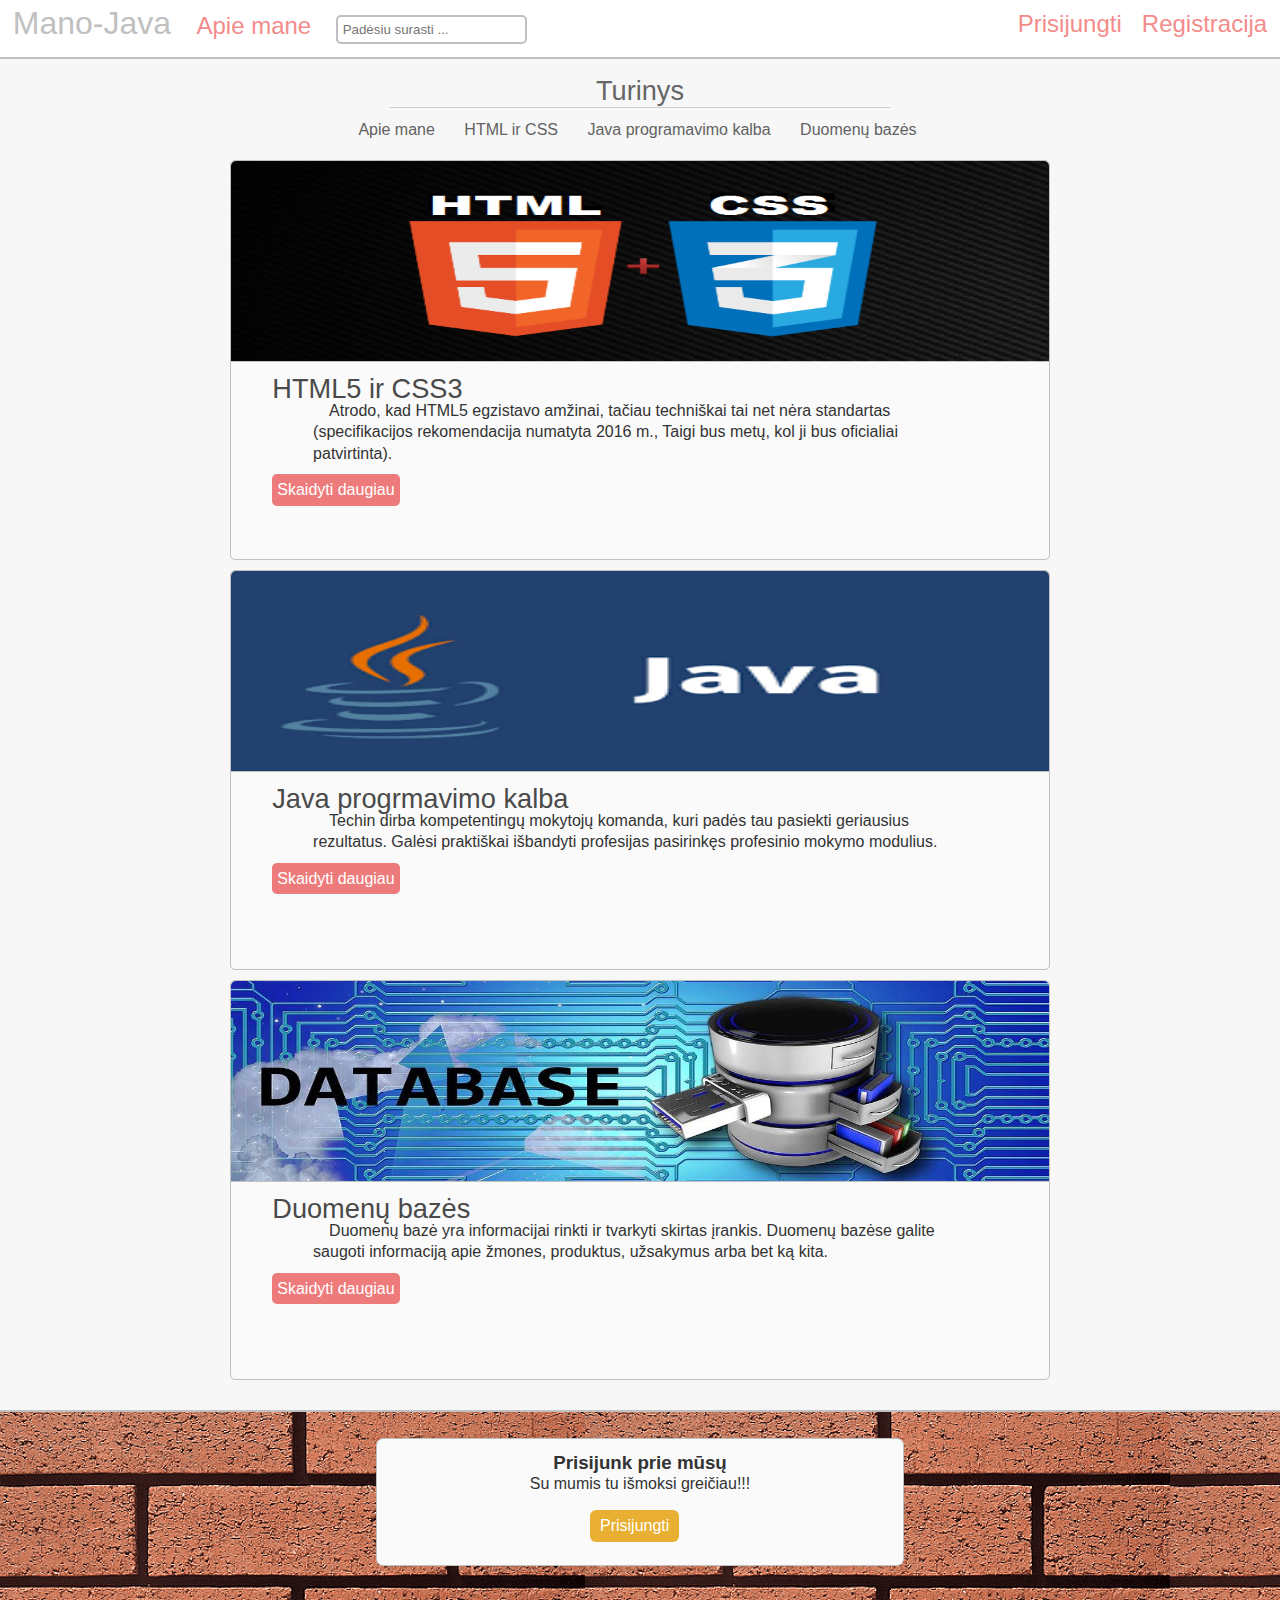
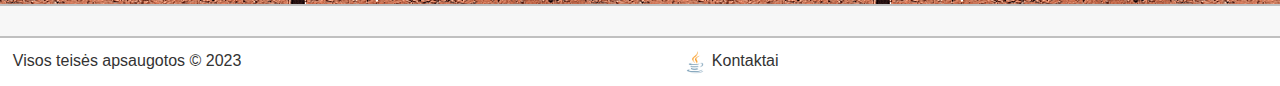
<file: www/index.html>
<!DOCTYPE html>
<html>
<head>
    <meta charset="UTF-8" />
    <meta name = "keywords" content="Java, programavimas, programavimo pradžia" />
    <meta name = "descriptions" content="Testinė svetainė" />
    <link href="/css/style.css" rel="stylesheet" type="text/css">
    <title>Programavimo pradžia!</title>
    <link rel="stylesheet" href="../css/style.css">
<body>
<div id="page-wrap">
    <header>
        <a href="index.html" title="Į pagrindinę" id="logo">Mano-Java</a><span class="contact">
        <a href="about.html" title="Informacija apie mane">Apie mane</a></span>
        <span class="right"><span class="contact">
        <a href="reg.html" title="Registracija">Registracija</a></span></span>
        <span class="right"><span class="contact">
        <a href="auth.html" title="Prisijungti">Prisijungti</a></span></span>
        </span><input type="text" class="field" placeholder="Padėsiu surasti ...">
    </header>
    <div class="clear"><br/></div>
    <center>
        <div id="menu">Turinys<hr /></div>
        <div id="menuHrefs">
            <a href="about.html">Apie mane</a>
            <a href="httmlcss.html">HTML ir CSS</a>
            <a href="java.html">Java programavimo kalba</a>
            <a href="sql.html">Duomenų bazės</a>
        </div>
    </center>
    <div id="wrapper">
        <div id="articles">
            <article>
                <img src="../img/htmlandcss.png" alt="HTML5 ir CSS" title="HTML5 ir CSS">
                <h2>HTML5 ir CSS3</h2>
                <p>Atrodo, kad HTML5 egzistavo amžinai, tačiau techniškai tai net nėra standartas (specifikacijos rekomendacija numatyta 2016 m., Taigi bus metų, kol ji bus oficialiai patvirtinta).</p>
                <a href ="article.html" title="Skaidyti daugiau">Skaidyti daugiau</a>
            </article>
            <article>
                <img src="../img/java.png" alt="Java" title="Java">
                <h2>Java progrmavimo kalba</h2>
                <p>Techin dirba kompetentingų mokytojų komanda, kuri padės tau pasiekti geriausius rezultatus.
                    Galėsi praktiškai išbandyti profesijas pasirinkęs profesinio mokymo modulius.
                </p>
                <a href ="article.html" title="Skaidyti daugiau">Skaidyti daugiau</a>
            </article>
            <article>
                <img src="../img/database.jpg" alt="Data Base" title="Data Base">
                <h2>Duomenų bazės</h2>
                <p>Duomenų bazė yra informacijai rinkti ir tvarkyti skirtas įrankis. Duomenų bazėse galite saugoti informaciją apie žmones, produktus, užsakymus arba bet ką kita.</p>
                <a href ="article.html" title="Skaidyti daugiau">Skaidyti daugiau</a>
            </article>
        </div>
        <div class="clear">
        <div id="main_soc_block">
            <center>
            <div id="main_soc_block_in">
                <h3>Prisijunk prie mūsų</h3>
                <p>Su mumis tu išmoksi greičiau!!!</p>
                <a href="reg.html" title="Registracija">Prisijungti</a>
            </div>
            </center>
        </div>
        </div>
    </div>
</div>
<footer>
    <span class="left">Visos teisės apsaugotos &copy; 2023</span>
    <span class="right">Kontaktai<img src="../img/icon.png" alt="" title="Kontaktai"/></span>
</footer>
</body>
</head>
</html>
</file>
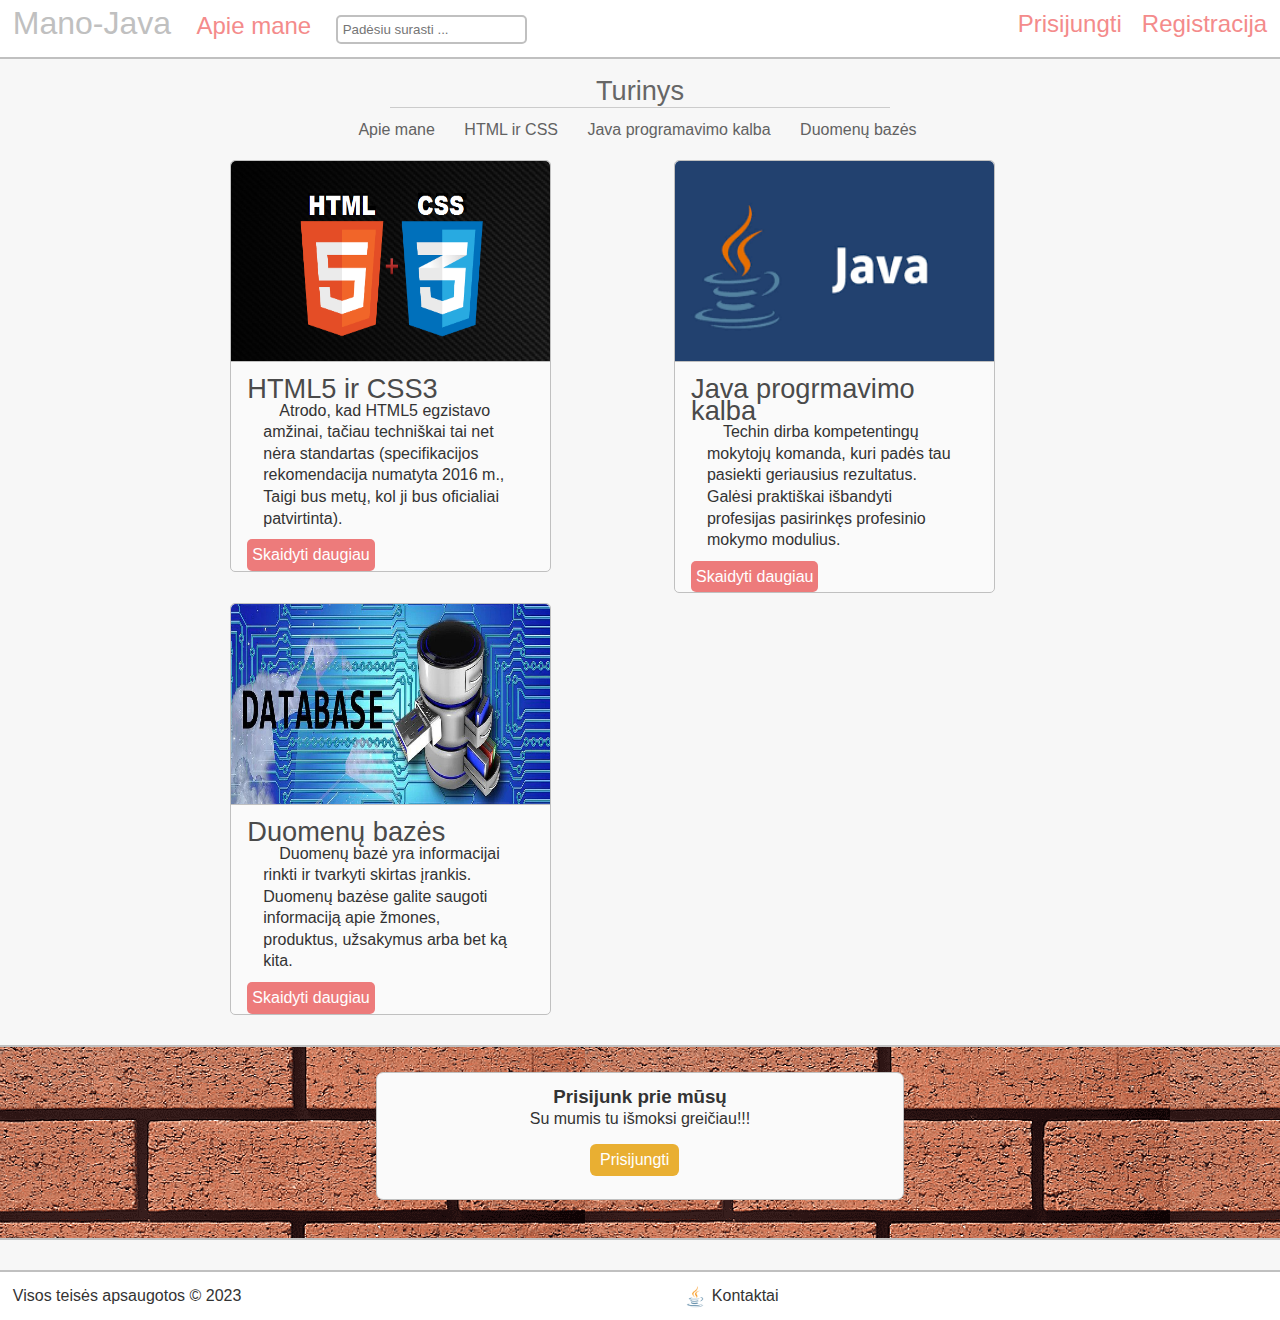
<file: .idea/www/index.html>
<!DOCTYPE html>
<html>
<head>
    <meta charset="UTF-8" />
    <meta name = "keywords" content="Java, programavimas, programavimo pradžia" />
    <meta name = "descriptions" content="Testinė svetainė" />
    <link href="/css/style.css" rel="stylesheet" type="text/css">
    <title>Programavimo pradžia!</title>
    <link rel="stylesheet" href="../css/style.css">
<body>
<div id="page-wrap">
    <header>
        <a href="index.html" title="Į pagrindinę" id="logo">Mano-Java</a><span class="contact">
        <a href="about.html" title="Informacija apie mane">Apie mane</a></span>
        <span class="right"><span class="contact">
        <a href="reg.html" title="Registracija">Registracija</a></span></span>
        <span class="right"><span class="contact">
        <a href="auth.html" title="Prisijungti">Prisijungti</a></span></span>
        </span><input type="text" class="field" placeholder="Padėsiu surasti ...">
    </header>
    <div class="clear"><br/></div>
    <center>
        <div id="menu">Turinys<hr /></div>
        <div id="menuHrefs">
            <a href="about.html">Apie mane</a>
            <a href="httmlcss.html">HTML ir CSS</a>
            <a href="java.html">Java programavimo kalba</a>
            <a href="sql.html">Duomenų bazės</a>
        </div>
    </center>
    <div id="wrapper">
        <div id="articles">
            <article>
                <img src="../img/htmlandcss.png" alt="HTML5 ir CSS" title="HTML5 ir CSS">
                <h2>HTML5 ir CSS3</h2>
                <p>Atrodo, kad HTML5 egzistavo amžinai, tačiau techniškai tai net nėra standartas (specifikacijos rekomendacija numatyta 2016 m., Taigi bus metų, kol ji bus oficialiai patvirtinta).</p>
                <a href ="" title="Skaidyti daugiau">Skaidyti daugiau</a>
            </article>
            <article>
                <img src="../img/java.png" alt="Java" title="Java">
                <h2>Java progrmavimo kalba</h2>
                <p>Techin dirba kompetentingų mokytojų komanda, kuri padės tau pasiekti geriausius rezultatus.
                    Galėsi praktiškai išbandyti profesijas pasirinkęs profesinio mokymo modulius.
                </p>
                <a href ="" title="Skaidyti daugiau">Skaidyti daugiau</a>
            </article>
            <article>
                <img src="../img/database.jpg" alt="Data Base" title="Data Base">
                <h2>Duomenų bazės</h2>
                <p>Duomenų bazė yra informacijai rinkti ir tvarkyti skirtas įrankis. Duomenų bazėse galite saugoti informaciją apie žmones, produktus, užsakymus arba bet ką kita.</p>
                <a href ="" title="Skaidyti daugiau">Skaidyti daugiau</a>
            </article>
        </div>
        <div class="clear">
        <div id="main_soc_block">
            <center>
            <div id="main_soc_block_in">
                <h3>Prisijunk prie mūsų</h3>
                <p>Su mumis tu išmoksi greičiau!!!</p>
                <a href="reg.html" title="Registracija">Prisijungti</a>
            </div>
            </center>
        </div>
        </div>
    </div>
</div>
<footer>
    <span class="left">Visos teisės apsaugotos &copy; 2023</span>
    <span class="right">Kontaktai<img src="../img/icon.png" alt="" title="Kontaktai"/></span>
</footer>
</body>
</head>
</html>
</file>
<file: css/style.css>
@charset "utf-8";
*{
    margin: 0;
    padding: 0;
    outline: none;
}

html{height: 100%}

body{
    width: 100%;
    height: 100%;
    color: #333;
    background: #f7f7f7;
    font-size: 1em;
    font-family: "Segoe UI", sans-serif;
    line-height: 135%;
}

a{
    color: #f48b8b;
    text-decoration: none;
    transition: all.6s ease;
}

a:hover{
    color: #8ce4a6;
    text-decoration: none;
    transition: all.6s ease;
}

a:active{
    color: #8b9ff5;
}

img{
    max-width: 100%;
    height: auto;
}

hr{
    display: block;
    border: 0;
    height: 1px;
    border-top: 1px solid #ccc;
    padding: 0;
}

.left{float: left}
.right{float: right}
.clear{clear: both}

/* Selection block */
::selection{background: #f58b8b; color: #fff}

header, footer{
    width: 98%;
    background-color: #fff;
    float: left;
}

header{
    border-bottom: 2px solid silver;
    padding: 1%;
}

#logo{
    font-size: 2em;
    font-family: "Comic Sans MS", sans-serif;
    color: silver;
}

.contact{
    font-size: 1.5em;
    font-family: "Comic Sans MS", sans-serif;
    margin-left: 20px;
}

input[type=text].field{
    border-radius: 5px;
    border: 2px solid silver;
    padding: 5px;
    margin-left: 20px;
}
input[type=text].field:focus {
    border: 2px solid #f58b8b;
}

#menu{
    color: #666;
    font-family: "Comic Sans MS", sans-serif;
    font-size: 1.7em;
}

#menu hr{
    width: 500px;
    max-width: 100%;
    margin-top: 5px;
    margin-bottom: 10px;
}

#menuHrefs a{
    padding: 5px 10px;
    border-radius: 5px;
    margin-right: 5px;
    color: #626262;
}

#menuHrefs a:hover{
    background-color: #ececec;
}

/* main style */

#wrapper{
    float: left;
    width: 100%;
    margin-top: 20px;
}

#wrapper #articles{
    float: left;
    width: 80%;
    margin-left: 10%;
}

#wrapper #articles article{
    float: left;
    border: 1px solid silver;
    box-sizing: border-box;
    border-radius: 5px;
    background-color: #fafafa;
    min-height: 400px;
}

/* todo doesn't work media 900px*/
@media(min-width: 900px) {
    #wrapper #articles article {
        width: 31.3333%;
        margin-right: 2%;
    }
}

/* todo doesn't work media 700px*/
@media(min-width: 899px) and (min-width: 700px) {
    #wrapper #articles article {
        width: 80%;
        margin-left: 10%;
        margin-bottom: 10px;
    }
}

/* todo doesn't work*/
@media(max-width: 699px){
    #wrapper #articles article {
        width: 100%;
        margin-bottom: 10px;
    }
}

#wrapper #articles article img {
    width: 100%;
    height: 200px;
    border-radius: 5px 5px 0 0;
    border-bottom: 1px solid silver;
    margin-bottom: 10px;
}

#wrapper #articles article h2 {
    width: 90%;
    margin-left: 5%;
    font-weight: normal;
    font-size: 1.7em;
    color: #4a4a4a;
}

#wrapper #articles article p {
    width: 80%;
    margin-left: 10%;
    text-indent: 1em;
}

#wrapper #articles article a{
    padding: 5px;
    background-color: #ed7b7b;
    margin-left: 5%;
    border-radius: 5px;
    color: #fff;
    float: left;
    margin-top: 10px;
}

#wrapper #articles article a:hover{background-color: #7feb9d;}

/* style page about me */
#about_us{
    width: 100%;
    float: left;
    background-color: #fafafa;
    border-radius: 5px;
    border: 1px solid silver;
    box-sizing: border-box;
    padding: 1%;
}

/* Html5 and css3 style */
form{
    width: 60%;
    margin-left: 20%;
    float: left;
}

form label{
    float: left;
    width: 100%;
    margin-bottom: 10px;
}

form input{
    border-radius: 5px;
    border: 2px solid silver;
    padding: 5px;
    float: left;
    clear: both;
    background-color: #fafafa;
    width: 40%;
    margin-bottom: 10px;
}

form input:focus, form textarea:focus{border: 2px solid #f58b8b}

form textarea{
    width: 60%;
    float: left;
    clear: both;
    background-color: #fafafa;
    border: 2px solid silver;
    border-radius: 5px;
    padding: 10px;
    font-size: 1.7em;
}

form #send{
    float: left;
    padding: 10px;
    background-color: #f37a7a;
    border-radius: 5px;
    margin-top: 10px;
    font-size: 2em;
    color: #fff;
    cursor: pointer;
}

form #send:hover{
    background-color: #bdf37a;
}

/* main block */

#main_soc_block{
    width: 100%;
    padding: 2% 0;
    border-bottom: 2px solid silver;
    border-top: 2px solid silver;
    margin: 20px 0;
    float: left;
    background: url("../img/brick.png");
    height: 140px;
}

#main_soc_block_in{
    text-align: center;
    padding: 1%;
    height: 100px;
    background-color: #fafafa;
    border: 1px solid silver;
    border-radius: 7px;
    width: 500px;
    max-width: 98%;
}

#main_soc_block_in a{
    float: left;
    padding: 5px 10px;
    background-color: #e9af32;
    border-radius: 6px;
    color: #fff;
    margin-left: 40%;
    margin-top: 15px;
}

/* style a footer */

footer{
    padding: 1%;
    border-top: 2px solid silver;
    margin-top: 10px;
    padding-bottom:  2%;
}

footer img{
    width:  4%;
    float: left;
    margin-right: 5px;
}

#page-wrap:after{
    content: "";
    display: block;
}

footer, #page-wrap:after{height: 10px}

#page-wrap{
    min-height: 94%;
    margin-bottom: -10px;
}
</file>
<file: .idea/css/style.css>
@charset "utf-8";
*{
    margin: 0;
    padding: 0;
    outline: none;
}

html{height: 100%}

body{
    width: 100%;
    height: 100%;
    color: #333;
    background: #f7f7f7;
    font-size: 1em;
    font-family: "Segoe UI", sans-serif;
    line-height: 135%;
}

a{
    color: #f48b8b;
    text-decoration: none;
    transition: all.6s ease;
}

a:hover{
    color: #8ce4a6;
    text-decoration: none;
    transition: all.6s ease;
}

a:active{
    color: #8b9ff5;
}

img{
    max-width: 100%;
    height: auto;
}

hr{
    display: block;
    border: 0;
    height: 1px;
    border-top: 1px solid #ccc;
    padding: 0;
}

.left{float: left}
.right{float: right}
.clear{clear: both}

/* Selection block */
::selection{background: #f58b8b; color: #fff}

header, footer{
    width: 98%;
    background-color: #fff;
    float: left;
}

header{
    border-bottom: 2px solid silver;
    padding: 1%;
}

#logo{
    font-size: 2em;
    font-family: "Comic Sans MS", sans-serif;
    color: silver;
}

.contact{
    font-size: 1.5em;
    font-family: "Comic Sans MS", sans-serif;
    margin-left: 20px;
}

input[type=text].field{
    border-radius: 5px;
    border: 2px solid silver;
    padding: 5px;
    margin-left: 20px;
}
input[type=text].field:focus {
    border: 2px solid #f58b8b;
}

#menu{
    color: #666;
    font-family: "Comic Sans MS", sans-serif;
    font-size: 1.7em;
}

#menu hr{
    width: 500px;
    max-width: 100%;
    margin-top: 5px;
    margin-bottom: 10px;
}

#menuHrefs a{
    padding: 5px 10px;
    border-radius: 5px;
    margin-right: 5px;
    color: #626262;
}

#menuHrefs a:hover{
    background-color: #ececec;
}

/* main style */

#wrapper{
    float: left;
    width: 100%;
    margin-top: 20px;
}

#wrapper #articles{
    float: left;
    width: 80%;
    margin-left: 10%;
}

#wrapper #articles article{
    float: left;
    width: 31.3333%;
    border: 1px solid silver;
    box-sizing: border-box;
    border-radius: 5px;
    background-color: #fafafa;
    margin-right: 2%;
    min-height: 400px;
}

#wrapper #articles article img {
    width: 100%;
    height: 200px;
    border-radius: 5px 5px 0 0;
    border-bottom: 1px solid silver;
    margin-bottom: 10px;
}

#wrapper #articles article h2 {
    width: 90%;
    margin-left: 5%;
    font-weight: normal;
    font-size: 1.7em;
    color: #4a4a4a;
}

#wrapper #articles article p {
    width: 80%;
    margin-left: 10%;
    text-indent: 1em;
}

#wrapper #articles article a{
    padding: 5px;
    background-color: #ed7b7b;
    margin-left: 5%;
    border-radius: 5px;
    color: #fff;
    float: left;
    margin-top: 10px;
}

#wrapper #articles article a:hover{background-color: #7feb9d;}

/* main block */

#main_soc_block{
    width: 100%;
    padding: 2% 0;
    border-bottom: 2px solid silver;
    border-top: 2px solid silver;
    margin: 20px 0;
    float: left;
    background: url("../img/brick.png");
    height: 140px;
}

#main_soc_block_in{
    text-align: center;
    padding: 1%;
    height: 100px;
    background-color: #fafafa;
    border: 1px solid silver;
    border-radius: 7px;
    width: 500px;
}

#main_soc_block_in a{
    float: left;
    padding: 5px 10px;
    background-color: #e9af32;
    border-radius: 6px;
    color: #fff;
    margin-left: 40%;
    margin-top: 15px;
}

/* style a footer */

footer{
    padding: 1%;
    border-top: 2px solid silver;
    margin-top: 10px;
    padding-bottom:  2%;
}

footer img{
    width:  4%;
    float: left;
    margin-right: 5px;
}

#page-wrap:after{
    content: "";
    display: block;
}

footer, #page-wrap:after{height: 10px}

#page-wrap{
    min-height: 94%;
    margin-bottom: -10px;
}
</file>
